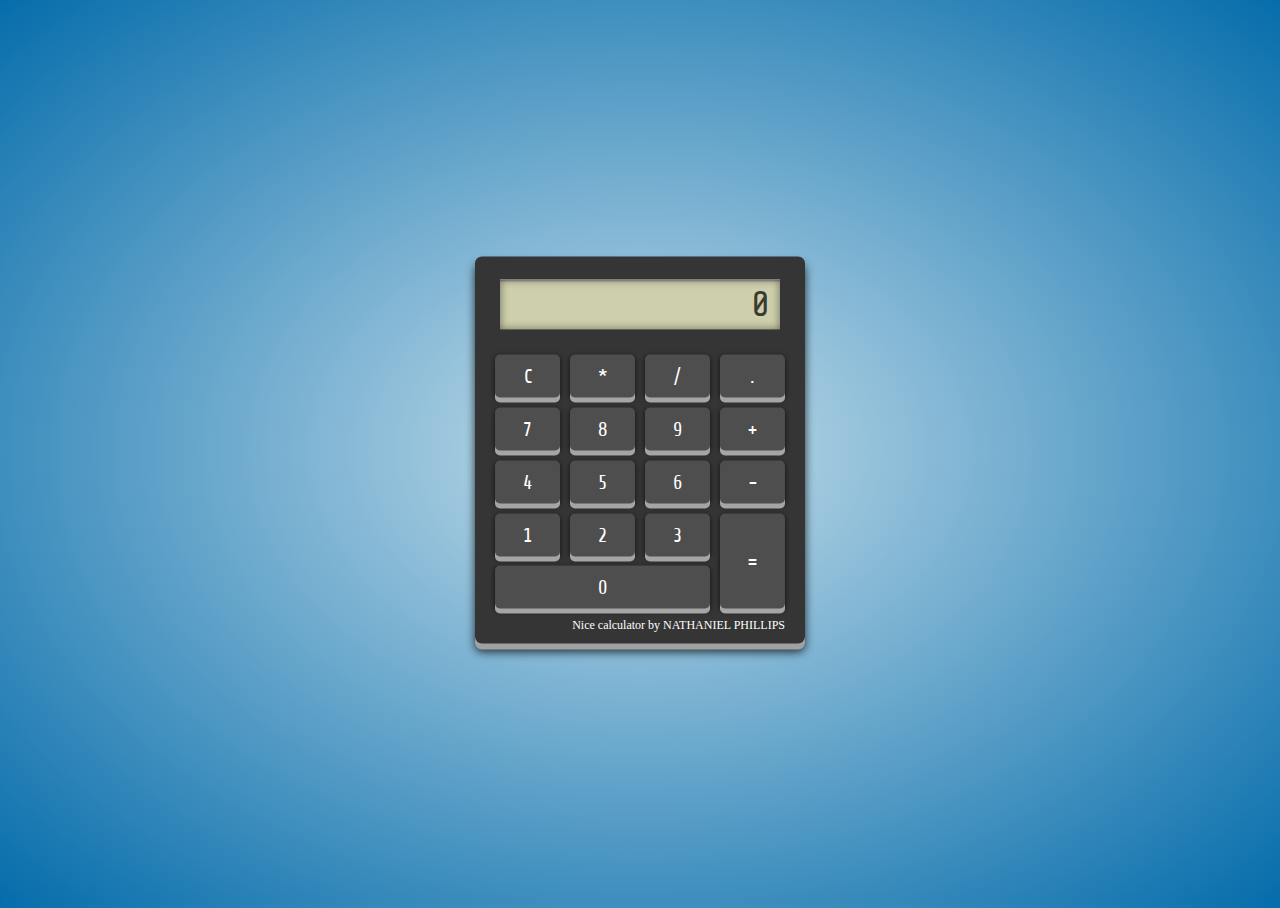
<file: calculator/index.html>
<!DOCTYPE html>
<html lang="en">
    <head>
        <meta charset="UTF-8">
        <meta name="viewport" content="width=device-width, initial-scale=1.0">
        <title>A Calculator created by me</title>

        <link href="https://fonts.googleapis.com/css2?family=Share&display=swap" rel="stylesheet">
        <link href="https://fonts.googleapis.com/css2?family=Share&family=Share+Tech+Mono&display=swap" rel="stylesheet">
               
        <link rel="stylesheet" type="text/css" href="calculCSS.css"> 
    </head>
    <body>    
    <!-- START OF LEARNING AREA -->
        
        <div class="calculator">
            <div class="result">0</div>
            <ul>
                <li>C</li>
                <li>*</li>
                <li>/</li>
                <li>.</li>
                <li>7</li>
                <li>8</li>
                <li>9</li>
                <li>+</li>
                <li>4</li>
                <li>5</li>
                <li>6</li>
                <li>-</li>
                <li>1</li>
                <li>2</li>
                <li>3</li>
                <li>=</li>
                <li>0</li>
            </ul>
            <div class="signature">
                Nice calculator by NATHANIEL PHILLIPS
            </div>
        </div>
    

        <script src="calculJS.js"></script>

    <!-- END OF LEARNING AREA -->
    
    </body>
</html>
</file>
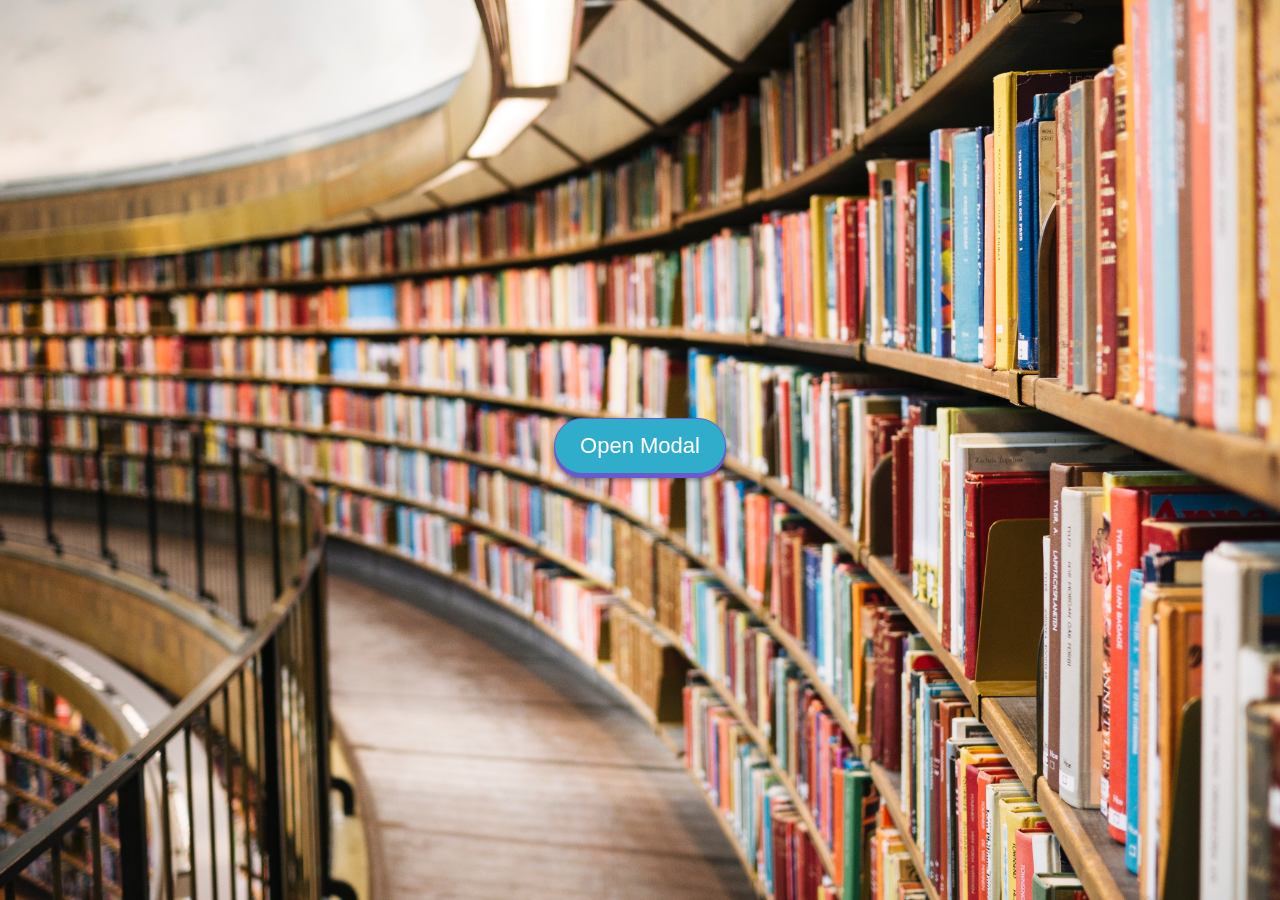
<file: modal/index.html>
<!DOCTYPE html>
<html lang="en">
    <head>
        <meta charset="UTF-8">
        <meta name="viewport" content="width=device-width, initial-scale=1.0">
        <title>A Modal created by me</title>
        <link rel="stylesheet" href="https://cdnjs.cloudflare.com/ajax/libs/font-awesome/5.14.0/css/all.min.css">
               

<!-- This is the link needed to use the custom font from www.fonts.google.com   |   NOTICE it is placed above the link for the CSS file the page is using!!! -->
        <link href="https://fonts.googleapis.com/css2?family=Indie+Flower&display=swap" rel="stylesheet">

        <link rel="stylesheet" type="text/css" href="modalCSS.css">

        <style>
            html {
                background-image: url('book_wall.jpg');
            }
        </style>

    </head>
    <body>
 
    <!-- START OF LEARNING AREA -->
        
    
        <button type="button" class="button center js-open">
            Open Modal
        </button>

        <div id="modal-background"></div>
        <div id="modal-box">
            <h1>Custom Modal</h1>
            <p>Lorem, ipsum dolor sit amet consectetur adipisicing elit. Eaque officiis unde ducimus harum sint libero nam facilis maxime. Vel dolorem iste itaque, iure unde quis.</p>
            <p>Lorem ipsum dolor sit amet consectetur adipisicing elit. Soluta ipsa delectus magni optio?</p>
            <div class="text-right">
                <button type="button" class="button button--close js-close">
                    Close
                </button>
                <button type="button" class="button button--accept js-close">
                    Accept
                </button>
            </div>
        </div>



        <script src="modalJS.js"></script>
    
    <!-- END OF LEARNING AREA -->
    
    </body>
    </html>
</file>
<file: calculator/calculCSS.css>
html, body {
    height: 100%;
}

body {
    background-color: #999;
    /* Permalink - use to edit and share this gradient: https://colorzilla.com/gradient-editor/#c5deea+0,8abbd7+31,066dab+100;Web+2.0+Blue+3D+%231 */
    background: rgb(197,222,234); /* Old browsers */
    background: -moz-radial-gradient(center, ellipse cover,  rgba(197,222,234,1) 0%, rgba(138,187,215,1) 31%, rgba(6,109,171,1) 100%); /* FF3.6-15 */
    background: -webkit-radial-gradient(center, ellipse cover,  rgba(197,222,234,1) 0%,rgba(138,187,215,1) 31%,rgba(6,109,171,1) 100%); /* Chrome10-25,Safari5.1-6 */
    background: radial-gradient(ellipse at center,  rgba(197,222,234,1) 0%,rgba(138,187,215,1) 31%,rgba(6,109,171,1) 100%); /* W3C, IE10+, FF16+, Chrome26+, Opera12+, Safari7+ */
    filter: progid:DXImageTransform.Microsoft.gradient( startColorstr='#c5deea', endColorstr='#066dab',GradientType=1 ); /* IE6-9 fallback on horizontal gradient */

}

.calculator {
    background: #353535;
    width: 300px;
    padding: 15px;
    position: absolute;
    top: 50%;
    left: 50%;
    transform: translate(-50%, -50%);
    text-align: center;
    border-radius: 7px;
    box-shadow: 0 6px 0 #a1a1a1, 0 8px 10px rgba(0, 0, 0, 0.75);
}

.result {
    background-color: #cecfac;
    color: #3b3b32;
    width: 90%;
    margin: 8px 0 20px 10px;
    text-align: right;
    height: 50px;
    line-height: 50px;
    font-size: 35px;
    padding-right: 10px;
    overflow: hidden;
    font-family: 'Share Tech Mono', monospace;
    box-shadow: inset 0 0 8px rgba(0, 0, 0, .5), inset 0px 2px 0 #a1a1a1;
}

ul {
    padding: 0;
    margin: 0;    
}

ul li {
    list-style: none;
    background-color: #4e4e4e;
    padding: 10px;
    width: 15%;
    float: left;
    color: white;
    margin: 5px;
    cursor: pointer;
    font-size: 20px;
    border-radius: 5px;
    box-shadow: 0 5px 0 #a5a5a5, 0 2px 5px rgba(0, 0, 0, .75);
    font-family: 'Share', cursive;
}

ul li:active {
    position: relative;
    top: 5px;
    box-shadow: inset 0 1px 2px rgba(0, 0, 0, .4);
}

ul li:nth-child(16) {
    height: 75px;
    line-height: 75px;
}

ul li:last-child {
    margin-top: -48px;
    width: 65%;
}

.signature {
    color: white;
    /* font-family: ; */
    font-size: 0.75rem;
    text-align: right;
    position: relative;
    top: 4px;
    right: 5px;
    z-index: -1;
}
</file>
<file: modal/modalCSS.css>
html, body {
    padding: 0;
    margin: 0;
    height: 100%;
}

html {
    /* background-image: url('book_wall.jpg'); */
    background-size: cover;
    font-size: 30px;
    background-position: center center;
}

.button {
    font-size: 22px;
    text-align: center;
    line-height: 44px;
    background-color: #31adcc;
    color: white;
    border-radius: 50px;
    padding: 5px 25px;
    outline: 0 !important;
    box-shadow: 0 4px 0 slateblue, 0 5px 5px 1px rgba(0, 0, 0, .4);
    transition: all 0.15s ease-in-out;
    margin-top: -4px;
    border: 1px solid slateblue;
}

.button:hover {
    background-color: #2991ac;
    box-shadow: 0 4px 0 rgb(92, 79, 180), 0 5px 5px 1px rgba(0, 0, 0, .4);
}

.button:active {
    margin-top: 0px;
    box-shadow: none;
}

.button--close {
    background-color: #f5f5f5;
    color: #999;
    box-shadow: 0 4px 0 #cecece, 0 5px 5px 1px rgba(0, 0, 0, .4);
    border: 1px solid #999;
}

.button--close:hover {
    background-color: gainsboro;
    box-shadow: 0 4px 0 #b6b6b6, 0 5px 5px 1px rgba(0, 0, 0, .4);
}

.button--close:active {
    margin-top: 0px;
    box-shadow: none;
}
.button--accept {
    background-color: forestgreen;
    box-shadow: 0 4px 0 rgb(20, 83, 20), 0 5px 5px 1px rgba(0, 0, 0, .4);
    border: 1px solid rgb(20, 83, 20);
}

.button--accept:hover {
    background-color: rgb(8, 197, 8);
    box-shadow: 0 4px 0 forestgreen, 0 5px 5px 1px rgba(0, 0, 0, .4);
}

.button--accept:active {
    margin-top: 0px;
    box-shadow: none;
}

.center {
    position: absolute;
    top: 50%;
    left: 50%;
    transform: translate(-50%, -50%);
}

#modal-background {
    background-color: rgba(0, 0, 0, 0.45);
    position: fixed;
    top: 0%;
    left: 0;
    width: 100%;
    height: 100%;
    z-index: -10;
    opacity: 0;
    transition: opacity 0.25s ease-in-out, z-index 0.25s ease-in-out;
}

#modal-background.active {
    opacity: 1;
    z-index: ;
}

#modal-box {
    background-color: white;
    position: fixed;
    padding: 25px;
    top: 50%;
    left: 50%;
    max-width: 800px;
    min-width: 600px;
    transform: translate(-50%, -50%);
    /* added in lesson 322 */
    border-radius: 20px;
    opacity: 0;
    z-index: -10;
    transition: opacity 0.25s ease-in-out, z-index 0.25s ease-in-out;
}

#modal-box.active {
    opacity: 1;
    z-index: 8;
}

h1, p {
    font-family: 'Indie Flower', cursive;
}

.text-right {
    text-align: right;
}
</file>
